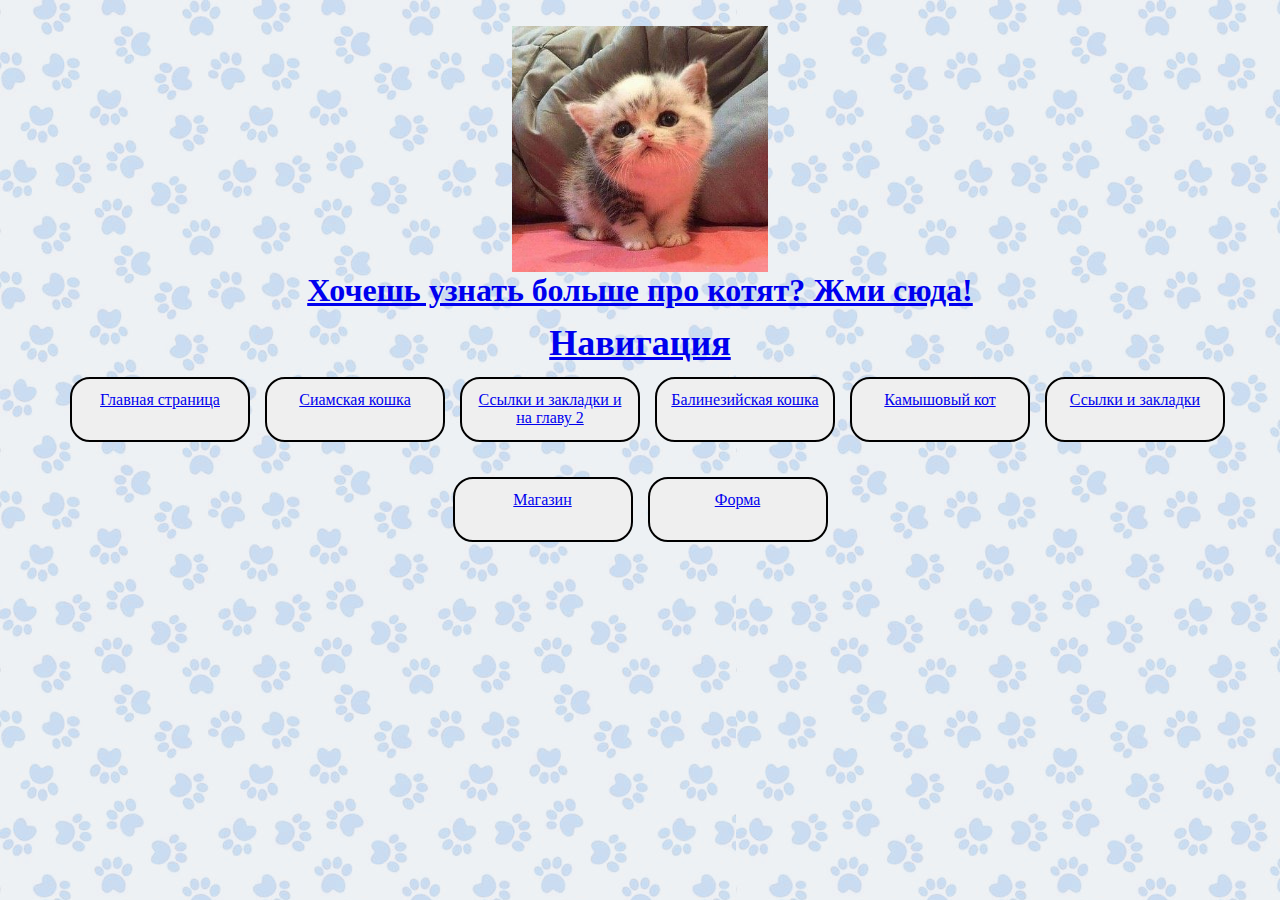
<file: index.html>
<!DOCTYPE html>
<html lang="en">
<head>
    <meta charset="UTF-8">
    <meta name="viewport" content="width=device-width, initial-scale=1.0">
    <link rel="stylesheet" href="./stylesheets/all.css">
    <title>Document</title>
</head>
<body>
    <div id="bigBlockIndex">
    <img id="picIndex" src="img/profile_pic.jpg">
    <h1 align="center"><a href="./tabel.html" target="_self">Хочешь узнать больше про котят? Жми сюда!</h1>
    </div>
        <h1 id="headerName">Навигация</h1>
        <div class="navigator">
            <div class="razdel"><a href="./tabel.html">Главная страница</a></div>
            <div class="razdel"><a href="./siamskaya.html">Сиамская кошка</a></div>
            <div class="razdel"><a href="./links.html#head2" target="_self">Ссылки и закладки и на главу 2</a></div>
            <div class="razdel"><a href="./balinese.html">Балинезийская кошка</a></div>
            <div class="razdel"><a href="./cumish.html">Камышовый кот</a></div>
            <div class="razdel"><a href="./links.html">Ссылки и закладки</a></div>
            <div class="razdel"><a href="./shop.html">Магазин</a></div>
            <div class="razdel"><a href="./form.html">Форма</a></div>
        </div>
</body>
</html>
</file>
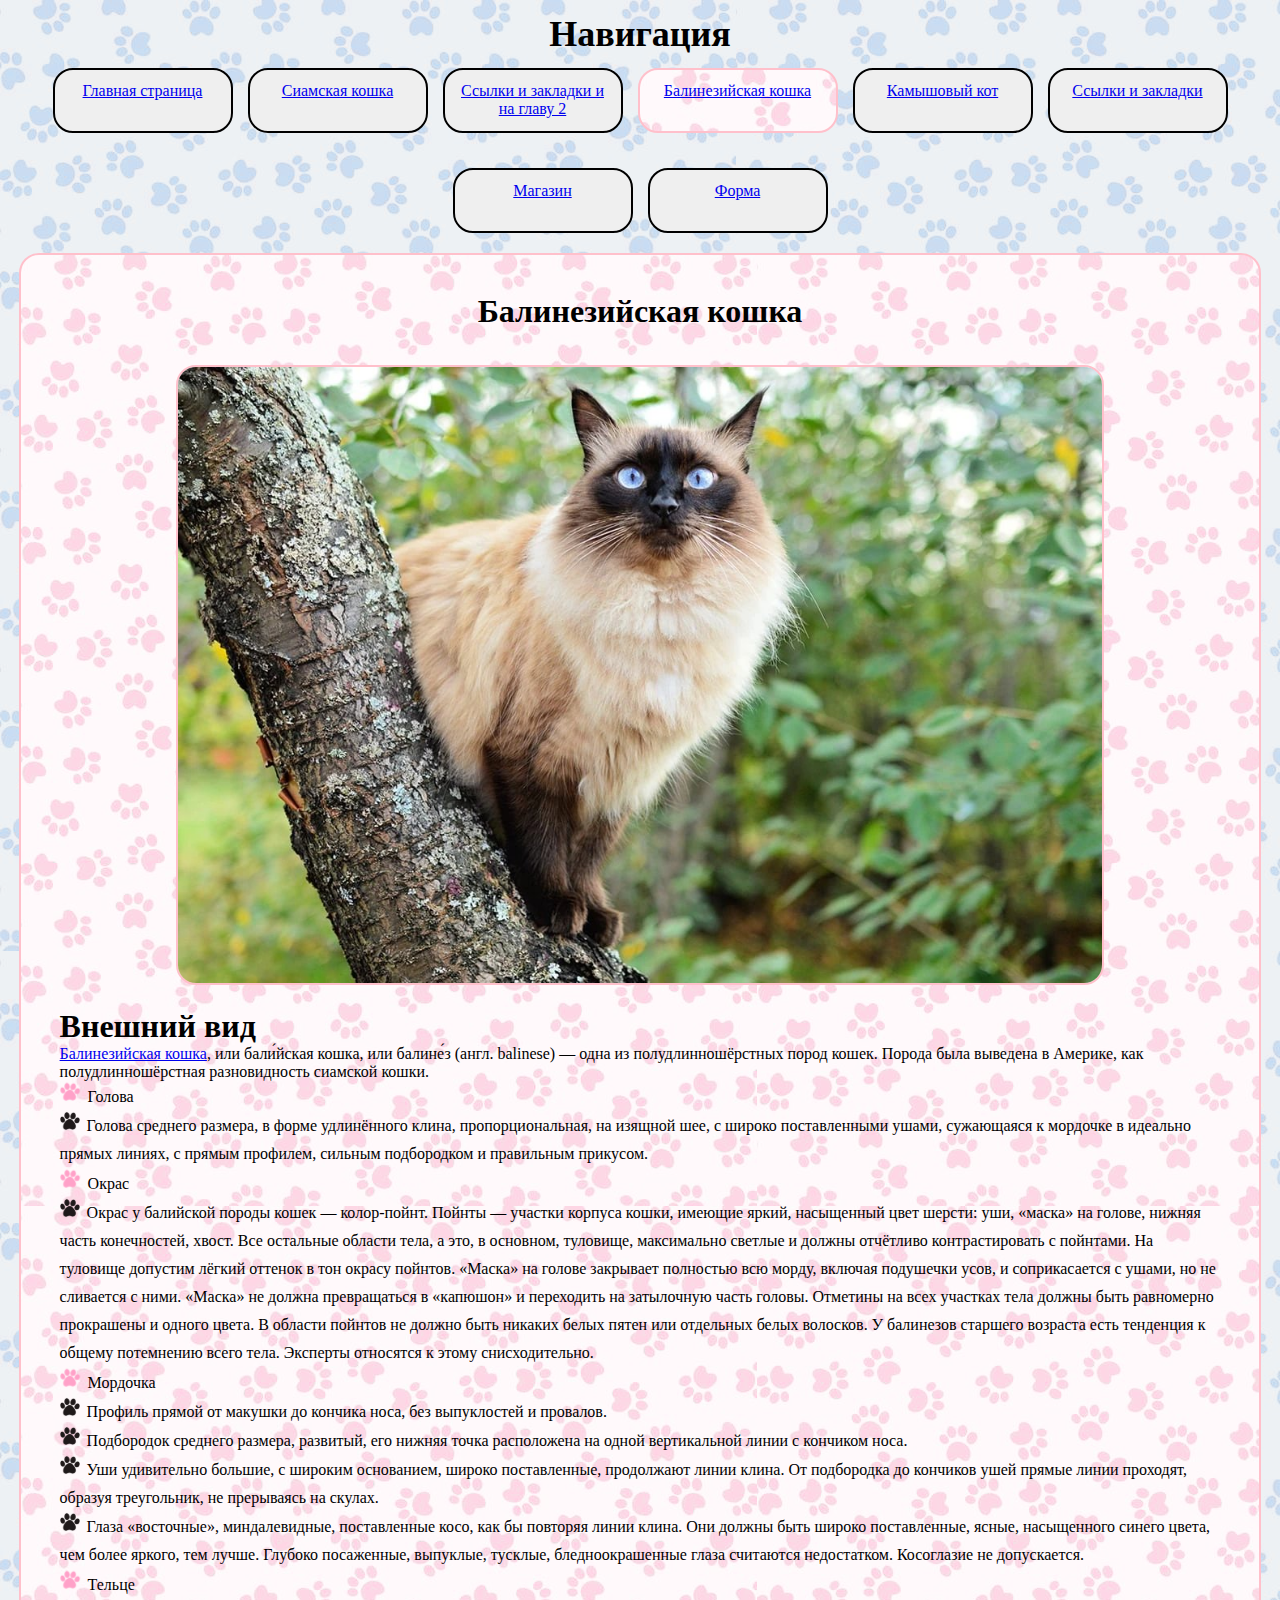
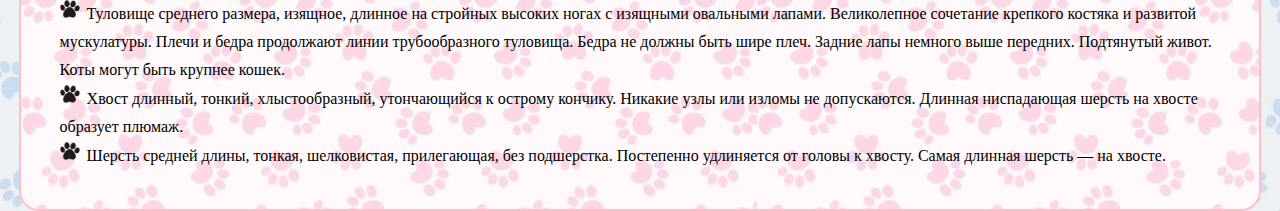
<file: balinese.html>
<!DOCTYPE html>
<html lang="en">
<head>
    <meta charset="UTF-8">
    <meta name="viewport" content="width=device-width, initial-scale=1.0">
    <link rel="stylesheet" href="./stylesheets/all.css">
    <title>Balinese</title>
</head>
<body>
    <h1 id="headerName">Навигация</h1>
    <div class="navigator">
        <div class="razdel"><a href="./tabel.html">Главная страница</a></div>
        <div class="razdel"><a href="./siamskaya.html">Сиамская кошка</a></div>
        <div class="razdel"><a href="./links.html#head2" target="_self">Ссылки и закладки и на главу 2</a></div>
        <div class="spotlightThePage"><a href="./balinese.html">Балинезийская кошка</a></div>
        <div class="razdel"><a href="./cumish.html">Камышовый кот</a></div>
        <div class="razdel"><a href="./links.html">Ссылки и закладки</a></div>
        <div class="razdel"><a href="./shop.html">Магазин</a></div>
        <div class="razdel"><a href="./form.html">Форма</a></div>
    </div>
    
    <div class="catBlock">
    <h1 align="center">Балинезийская кошка</h1>
            <img class="catPic" src="img/balaniese.jpg" width="100%" height="100%">
            <h1>Внешний вид</h1>
            <p><a href="https://ru.wikipedia.org/wiki/Балинезийская_кошка" target="_blank">Балинезийская кошка</a>, или бали́йская кошка, или балине́з (англ. balinese) — 
                одна из полудлинношёрстных пород кошек. 
                Порода была выведена в Америке, как полудлинношёрстная разновидность сиамской кошки.</p>
                <ul style="list-style: square url(img/picForSpisok.svg) inside; line-height: 28px;">
                    <li>Голова</li>
                        <ul style="list-style: square url(img/picForSpisokBlack.svg) inside; line-height: 28px;">
                            <li>Голова среднего размера, в форме удлинённого клина, пропорциональная, на изящной шее, с широко поставленными ушами, сужающаяся к мордочке в идеально прямых линиях, с прямым профилем, сильным подбородком и правильным прикусом.</li>
                        </ul>

                    <li>Окрас</li>
                        <ul style="list-style: square url(img/picForSpisokBlack.svg) inside; line-height: 28px;">
                            <li>Окрас у балийской породы кошек — колор-пойнт. Пойнты — участки корпуса кошки, имеющие яркий, насыщенный цвет шерсти: уши, «маска» на голове, нижняя часть конечностей, хвост. Все остальные области тела, а это, в основном, туловище, максимально светлые и должны отчётливо контрастировать с пойнтами. На туловище допустим лёгкий оттенок в тон окрасу пойнтов. «Маска» на голове закрывает полностью всю морду, включая подушечки усов, и соприкасается с ушами, но не сливается с ними. «Маска» не должна превращаться в «капюшон» и переходить на затылочную часть головы. Отметины на всех участках тела должны быть равномерно прокрашены и одного цвета. В области пойнтов не должно быть никаких белых пятен или отдельных белых волосков. У балинезов старшего возраста есть тенденция к общему потемнению всего тела. Эксперты относятся к этому снисходительно.</li>
                        </ul>

                    <li>Мордочка</li>
                        <ul style="list-style: square url(img/picForSpisokBlack.svg) inside; line-height: 28px;">
                            <li>Профиль прямой от макушки до кончика носа, без выпуклостей и провалов.</li>
                            <li>Подбородок среднего размера, развитый, его нижняя точка расположена на одной вертикальной линии с кончиком носа.</li>
                            <li>Уши удивительно большие, с широким основанием, широко поставленные, продолжают линии клина. От подбородка до кончиков ушей прямые линии проходят, образуя треугольник, не прерываясь на скулах.</li>
                            <li>Глаза «восточные», миндалевидные, поставленные косо, как бы повторяя линии клина. Они должны быть широко поставленные, ясные, насыщенного синего цвета, чем более яркого, тем лучше. Глубоко посаженные, выпуклые, тусклые, бледноокрашенные глаза считаются недостатком. Косоглазие не допускается.</li>
                        </ul>

                    <li>Тельце</li>
                        <ul style="list-style: square url(img/picForSpisokBlack.svg) inside; line-height: 28px;">
                            <li>Туловище среднего размера, изящное, длинное на стройных высоких ногах с изящными овальными лапами. Великолепное сочетание крепкого костяка и развитой мускулатуры. Плечи и бедра продолжают линии трубообразного туловища. Бедра не должны быть шире плеч. Задние лапы немного выше передних. Подтянутый живот. Коты могут быть крупнее кошек.</li>
                            <li>Хвост длинный, тонкий, хлыстообразный, утончающийся к острому кончику. Никакие узлы или изломы не допускаются. Длинная ниспадающая шерсть на хвосте образует плюмаж.</li>
                            <li>Шерсть средней длины, тонкая, шелковистая, прилегающая, без подшерстка. Постепенно удлиняется от головы к хвосту. Самая длинная шерсть — на хвосте.</li>
                        </ul>
                </ul>
    </div>
</body>
</html>
</file>
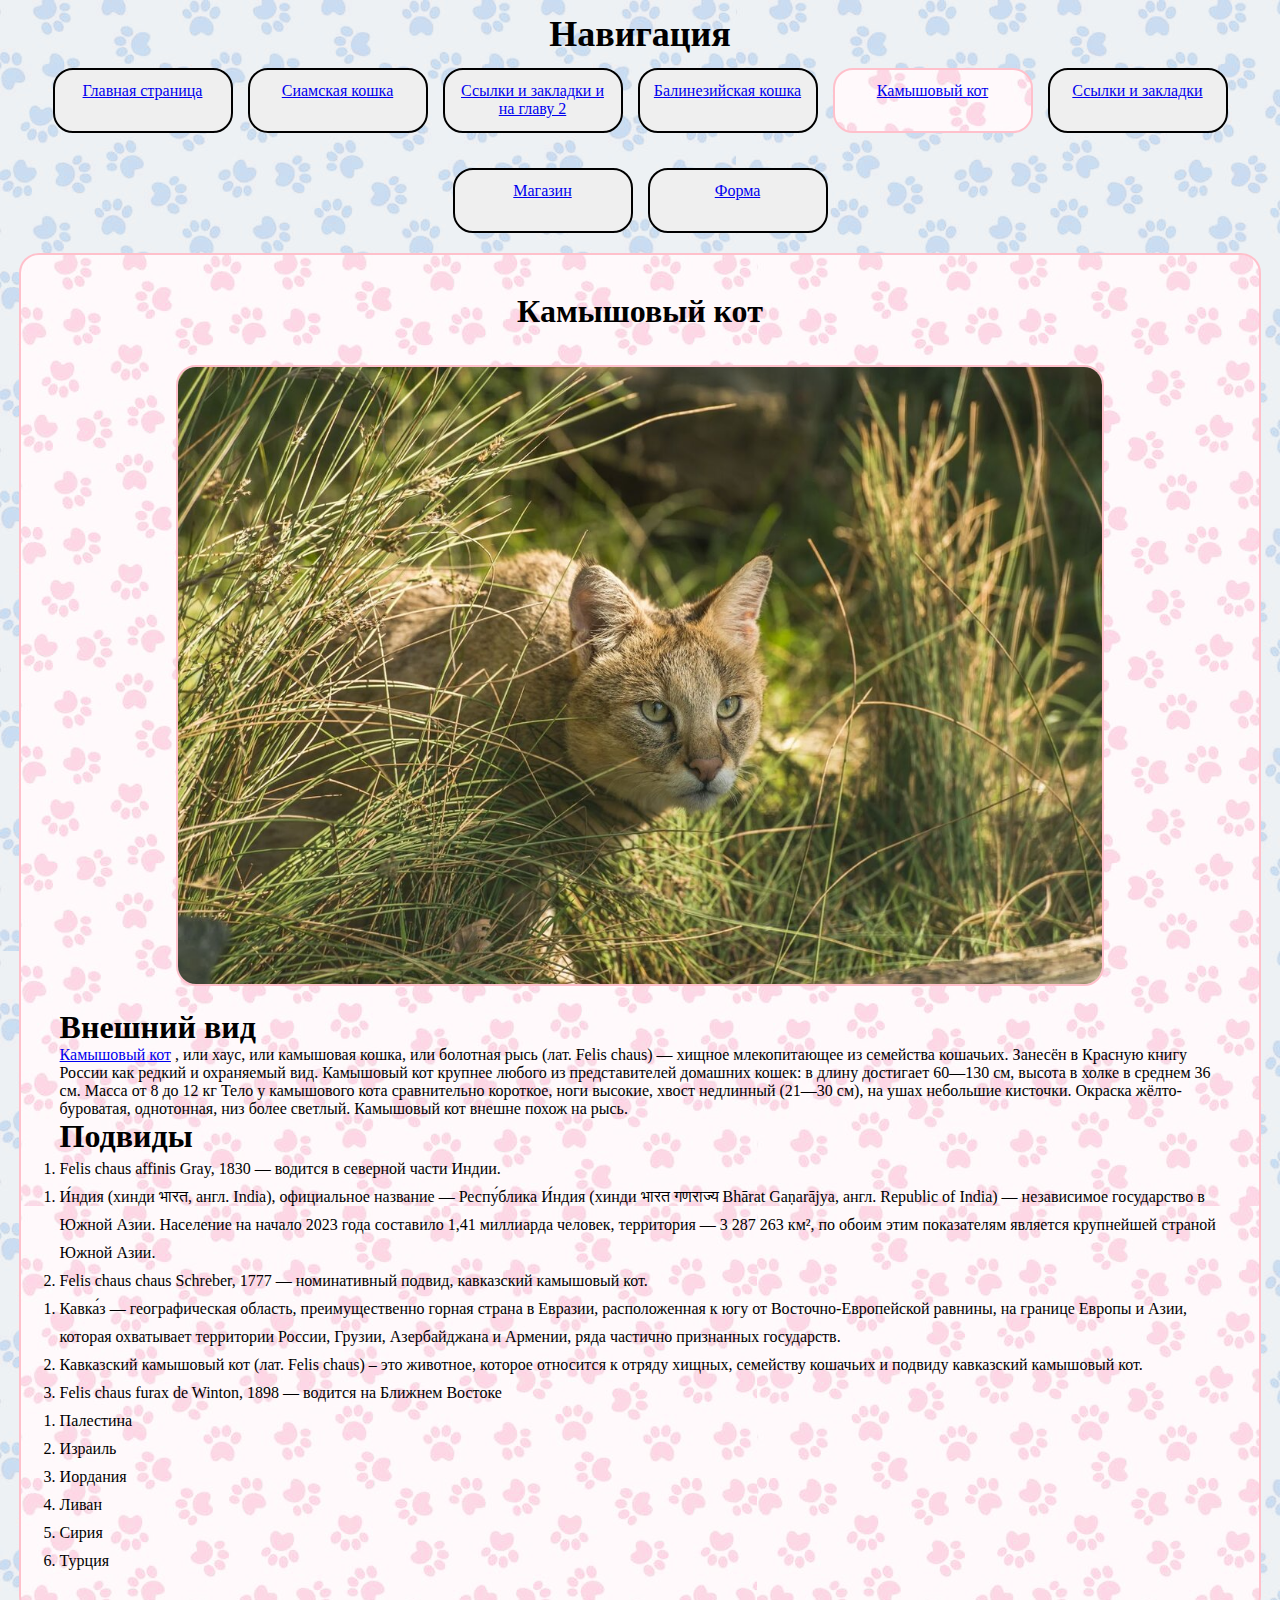
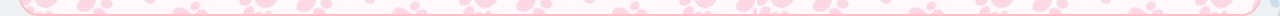
<file: cumish.html>
<!DOCTYPE html>
<html lang="en">
<head>
    <meta charset="UTF-8">
    <meta name="viewport" content="width=device-width, initial-scale=1.0">
    <link rel="stylesheet" href="./stylesheets/all.css">
    <title>Cumish</title>
</head>
<body>
    <h1 id="headerName">Навигация</h1>
    <div class="navigator">
        <div class="razdel"><a href="./tabel.html">Главная страница</a></div>
        <div class="razdel"><a href="./siamskaya.html">Сиамская кошка</a></div>
        <div class="razdel"><a href="./links.html#head2" target="_self">Ссылки и закладки и на главу 2</a></div>
        <div class="razdel"><a href="./balinese.html">Балинезийская кошка</a></div>
        <div class="spotlightThePage"><a href="./cumish.html">Камышовый кот</a></div>
        <div class="razdel"><a href="./links.html">Ссылки и закладки</a></div>
        <div class="razdel"><a href="./shop.html">Магазин</a></div>
        <div class="razdel"><a href="./form.html">Форма</a></div>
    </div>
    <div class="catBlock">
            <h1 align="center">Камышовый кот</h1>
            <img class="catPic" src="img/cumish.jpg" width="100%" height="100%">
            <h1>Внешний вид</h1>
            <p><a href="https://ru.wikipedia.org/wiki/Камышовый_кот" target="_blank">Камышовый кот</a> 
                , или хаус, или камышовая кошка, или болотная рысь (лат. Felis chaus) — 
                хищное млекопитающее из семейства кошачьих. Занесён в Красную книгу России как редкий и
                охраняемый вид.

                Камышовый кот крупнее любого из представителей домашних кошек: 
                в длину достигает 60—130 см, высота в холке в среднем 36 см. 
                Масса от 8 до 12 кг Тело у камышового кота сравнительно короткое, 
                ноги высокие, хвост недлинный (21—30 см), на ушах небольшие кисточки. 
                Окраска жёлто-буроватая, однотонная, 
                низ более светлый. Камышовый кот внешне похож на рысь.</p>

            <h1>Подвиды</h1>
                <ol style="line-height: 28px;">
                    <ol>
                        <li>Felis chaus affinis Gray, 1830 — водится в северной части Индии.
                          <ol>
                            <li>И́ндия (хинди भारत, англ. India), официальное название — Респу́блика И́ндия (хинди भारत गणराज्य Bhārat Gaṇarājya, англ. Republic of India) — независимое государство в Южной Азии. Население на начало 2023 года составило 1,41 миллиарда человек, территория — 3 287 263 км², по обоим этим показателям является крупнейшей страной Южной Азии.</li>
                          </ol>
                        </li>

                        <li>Felis chaus chaus Schreber, 1777 — номинативный подвид, кавказский камышовый кот.
                          <ol>
                            <li>Кавка́з — географическая область, преимущественно горная страна в Евразии, расположенная к югу от Восточно-Европейской равнины, на границе Европы и Азии, которая охватывает территории России, Грузии, Азербайджана и Армении, ряда частично признанных государств.</li>
                            <li>Кавказский камышовый кот (лат. Felis chaus) – это животное, которое относится к отряду хищных, семейству кошачьих и подвиду кавказский камышовый кот.</li>
                          </ol>
                        </li>

                        <li>Felis chaus furax de Winton, 1898 — водится на Ближнем Востоке
                            <ol>
                              <li>Палестина</li>
                              <li>Израиль</li>
                              <li>Иордания</li>
                              <li>Ливан</li>
                              <li>Сирия</li>
                              <li>Турция</li>
                            </ol>
                        </li>

                    </ol>
                </ol>
    </div>
</body>
</html>
</file>
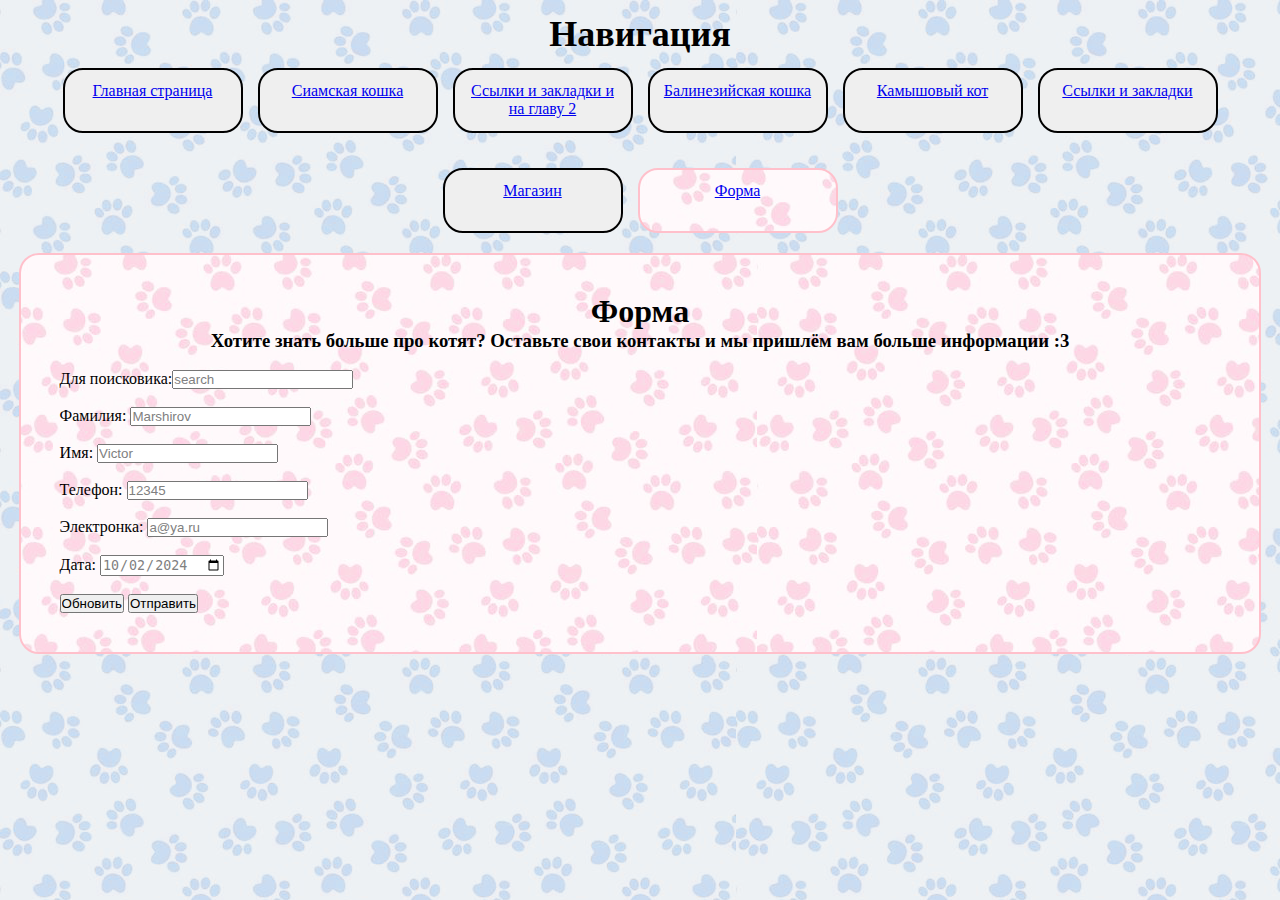
<file: form.html>
<!DOCTYPE html>
<html lang="en">
<head>
    <meta charset="UTF-8">
    <meta name="viewport" content="width=device-width, initial-scale=1.0">
    <link rel="stylesheet" href="./stylesheets/all.css">
    <title>Forma</title>
</head>
<body>
    <h1 id="headerName">Навигация</h1>
    <div class="navigator">
        <div class="razdel"><a href="./tabel.html">Главная страница</a></div>
        <div class="razdel"><a href="./siamskaya.html">Сиамская кошка</a></div>
        <div class="razdel"><a href="./links.html#head2" target="_self">Ссылки и закладки и на главу 2</a></div>
        <div class="razdel"><a href="./balinese.html">Балинезийская кошка</a></div>
        <div class="razdel"><a href="./cumish.html">Камышовый кот</a></div>
        <div class="razdel"><a href="./links.html">Ссылки и закладки</a></div>
        <div class="razdel"><a href="./shop.html">Магазин</a></div>
        <div class="spotlightThePage"><a href="./form.html">Форма</a></div>
    </div>
    <div class="catBlock">
        <h1 align="center">Форма</h1>
        <tr><!-- Ряд таблицы для уникального содержания -->
            <td>
                <h3 align="center">Хотите знать больше про котят? Оставьте свои контакты и мы пришлём вам больше информации :3</h3>

                <form id="formaBlock" action="https://www.bing.com/search?" id="UserEnter" name="UserEnter" target="_blank"><br>
                    <p>Для поисковика:<input style="color: gray;" type="Text" name="q" value="search"></p><br>
                    <p>Фамилия: <input style="color: gray;" type="Text" name="last_name" size=20 value="Marshirov"></p><br>
                    <p>Имя: <input style="color: gray;" type="Text" name="first_name" size=20 value="Victor"></p><br>
                    <p>Телефон: <input style="color: gray;" type="Text" name="phone" size=20 value="12345"></p><br>
                    <p>Электронка: <input style="color: gray;" type="Text" name="e-mail" size=20 value="a@ya.ru"></p><br>
                    <p>Дата: <input style="color: gray;" type="date" name="data" value='2024-10-02'></p><br>


                    <p>
                        <input type="Reset" name="Reset" value="Обновить">
                        <input type="Submit" name="submit" value="Отправить">
                    </p>

                </form>
            </td>
        </tr>
    </div>
</body>
</html>
</file>
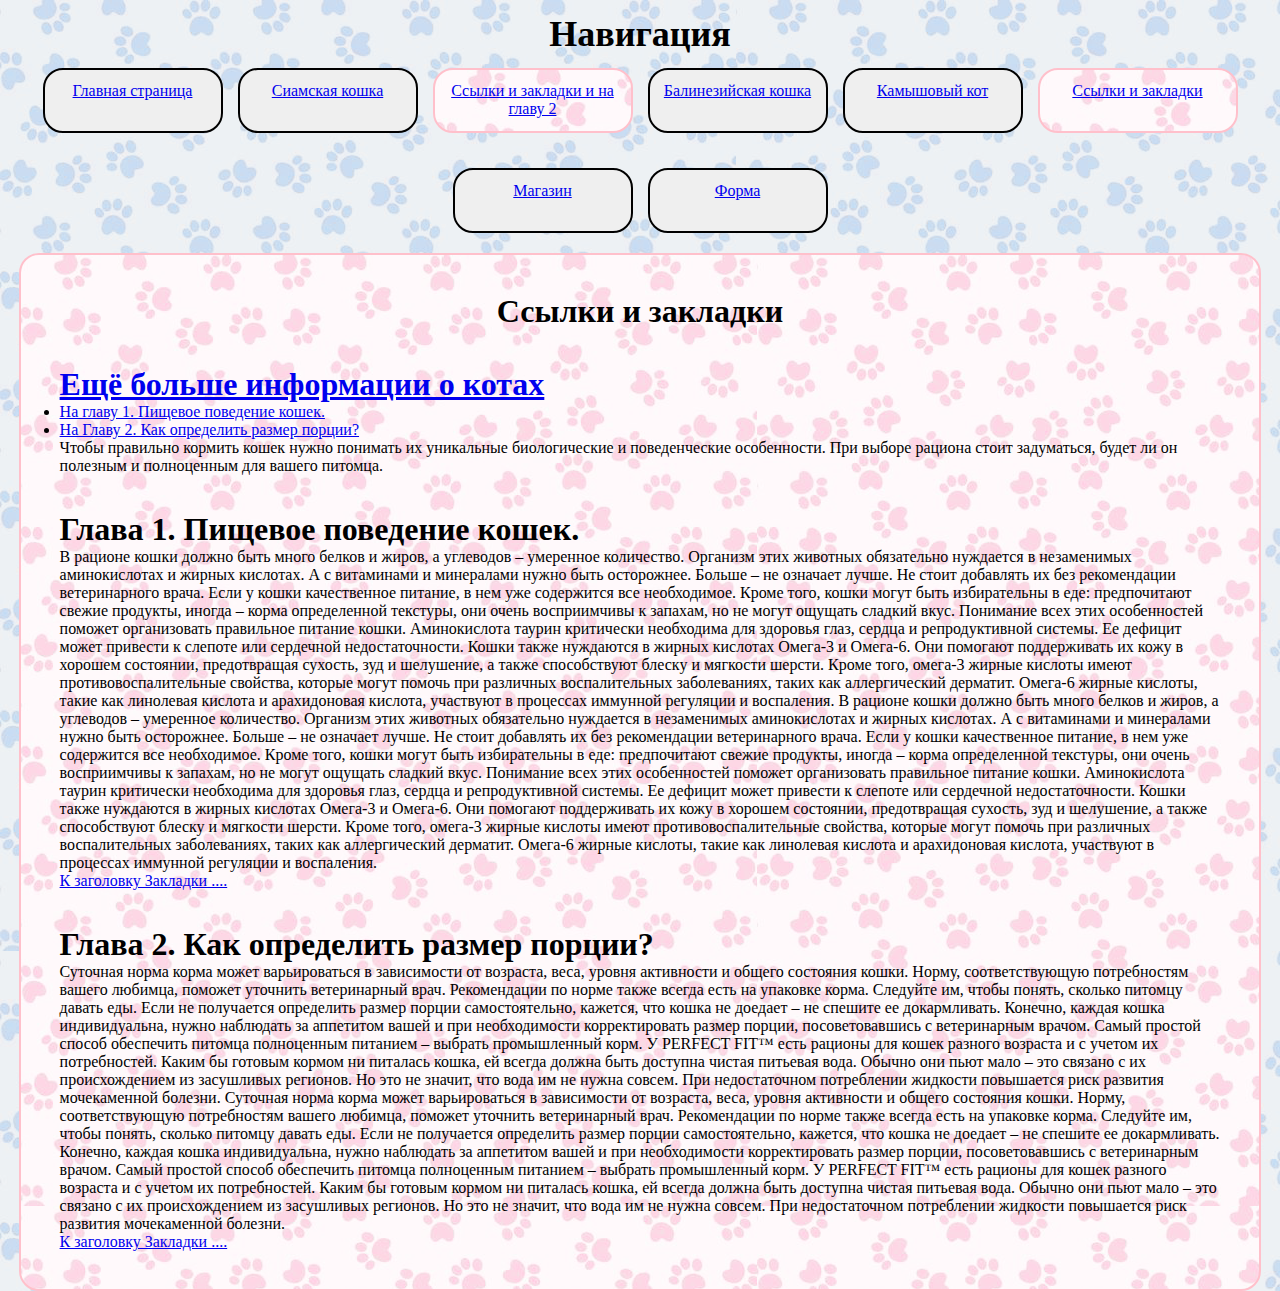
<file: links.html>
<!DOCTYPE html>
<html lang="en">
<head>
    <meta charset="UTF-8">
    <meta name="viewport" content="width=device-width, initial-scale=1.0">
    <link rel="stylesheet" href="./stylesheets/links.css">
    <link rel="stylesheet" href="./stylesheets/all.css">
    <title>links</title>
</head>
<body>

    <h1 id="headerName">Навигация</h1>
    <div class="navigator">
        <div class="razdel"><a href="./tabel.html">Главная страница</a></div>
        <div class="razdel"><a href="./siamskaya.html">Сиамская кошка</a></div>
        <div class="spotlightThePage"><a href="./links.html#head2" target="_self">Ссылки и закладки и на главу 2</a></div>
        <div class="razdel"><a href="./balinese.html">Балинезийская кошка</a></div>
        <div class="razdel"><a href="./cumish.html">Камышовый кот</a></div>
        <div class="spotlightThePage"><a href="./links.html">Ссылки и закладки</a></div>
        <div class="razdel"><a href="./shop.html">Магазин</a></div>
        <div class="razdel"><a href="./form.html">Форма</a></div>
    </div>

    <div class="catBlock">
        <h1 align="center">Ссылки и закладки</h1><br><br>
            <a id="top">
                <h1><a href="./links.html" target="_blank">Ещё  больше информации о котах</a></h1>
            </a>
            <ul>
                <li><a href="#head1" target="_self">На главу 1. Пищевое поведение кошек.</a></li>
                <li><a href="#head2" target="_self">На Главу 2. Как определить размер порции?</a></li>
            </ul>
            <p>Чтобы правильно кормить кошек нужно понимать их уникальные биологические и поведенческие особенности. При выборе рациона стоит задуматься, будет ли он полезным и полноценным для вашего питомца.</p><br><br>

            <h1><a id="head1"> Глава 1. Пищевое поведение кошек.</a></h1>
            <p>В рационе кошки должно быть много белков и жиров, а углеводов – умеренное количество. Организм этих животных обязательно нуждается в незаменимых аминокислотах и жирных кислотах. А с витаминами и минералами нужно быть осторожнее. Больше – не означает лучше. Не стоит добавлять их без рекомендации ветеринарного врача. Если у кошки качественное питание, в нем уже содержится все необходимое.

                Кроме того, кошки могут быть избирательны в еде: предпочитают свежие продукты, иногда – корма определенной текстуры, они очень восприимчивы к запахам, но не могут ощущать сладкий вкус.
                
                Понимание всех этих особенностей поможет организовать правильное питание кошки.
                Аминокислота таурин критически необходима для здоровья глаз, сердца и репродуктивной системы. Ее дефицит может привести к слепоте или сердечной недостаточности.

                Кошки также нуждаются в жирных кислотах Омега-3 и Омега-6. Они помогают поддерживать их кожу в хорошем состоянии, предотвращая сухость, зуд и шелушение, а также способствуют блеску и мягкости шерсти. Кроме того, омега-3 жирные кислоты имеют противовоспалительные свойства, которые могут помочь при различных воспалительных заболеваниях, таких как аллергический дерматит. Омега-6 жирные кислоты, такие как линолевая кислота и арахидоновая кислота, участвуют в процессах иммунной регуляции и воспаления.
                В рационе кошки должно быть много белков и жиров, а углеводов – умеренное количество. Организм этих животных обязательно нуждается в незаменимых аминокислотах и жирных кислотах. А с витаминами и минералами нужно быть осторожнее. Больше – не означает лучше. Не стоит добавлять их без рекомендации ветеринарного врача. Если у кошки качественное питание, в нем уже содержится все необходимое.

                Кроме того, кошки могут быть избирательны в еде: предпочитают свежие продукты, иногда – корма определенной текстуры, они очень восприимчивы к запахам, но не могут ощущать сладкий вкус.
                
                Понимание всех этих особенностей поможет организовать правильное питание кошки.
                Аминокислота таурин критически необходима для здоровья глаз, сердца и репродуктивной системы. Ее дефицит может привести к слепоте или сердечной недостаточности.

                Кошки также нуждаются в жирных кислотах Омега-3 и Омега-6. Они помогают поддерживать их кожу в хорошем состоянии, предотвращая сухость, зуд и шелушение, а также способствуют блеску и мягкости шерсти. Кроме того, омега-3 жирные кислоты имеют противовоспалительные свойства, которые могут помочь при различных воспалительных заболеваниях, таких как аллергический дерматит. Омега-6 жирные кислоты, такие как линолевая кислота и арахидоновая кислота, участвуют в процессах иммунной регуляции и воспаления.</p>
            <a href="#top" target="_self">К заголовку Закладки ....</a><br><br>

            <h1><a id="head2"> Глава 2. Как определить размер порции?</a></h1>
            <p>Суточная норма корма может варьироваться в зависимости от возраста, веса, уровня активности и общего состояния кошки. Норму, соответствующую потребностям вашего любимца, поможет уточнить ветеринарный врач.

                Рекомендации по норме также всегда есть на упаковке корма. Следуйте им, чтобы понять, сколько питомцу давать еды.
                
                Если не получается определить размер порции самостоятельно, кажется, что кошка не доедает – не спешите ее докармливать. Конечно, каждая кошка индивидуальна, нужно наблюдать за аппетитом вашей и при необходимости корректировать размер порции, посоветовавшись с ветеринарным врачом.
                Самый простой способ обеспечить питомца полноценным питанием – выбрать промышленный корм. У PERFECT FIT™ есть рационы для кошек разного возраста и с учетом их потребностей.

                Каким бы готовым кормом ни питалась кошка, ей всегда должна быть доступна чистая питьевая вода. Обычно они пьют мало – это связано с их происхождением из засушливых регионов. Но это не значит, что вода им не нужна совсем. При недостаточном потреблении жидкости повышается риск развития мочекаменной болезни.
            
                Суточная норма корма может варьироваться в зависимости от возраста, веса, уровня активности и общего состояния кошки. Норму, соответствующую потребностям вашего любимца, поможет уточнить ветеринарный врач.

                Рекомендации по норме также всегда есть на упаковке корма. Следуйте им, чтобы понять, сколько питомцу давать еды.
                
                Если не получается определить размер порции самостоятельно, кажется, что кошка не доедает – не спешите ее докармливать. Конечно, каждая кошка индивидуальна, нужно наблюдать за аппетитом вашей и при необходимости корректировать размер порции, посоветовавшись с ветеринарным врачом.
                Самый простой способ обеспечить питомца полноценным питанием – выбрать промышленный корм. У PERFECT FIT™ есть рационы для кошек разного возраста и с учетом их потребностей.

                Каким бы готовым кормом ни питалась кошка, ей всегда должна быть доступна чистая питьевая вода. Обычно они пьют мало – это связано с их происхождением из засушливых регионов. Но это не значит, что вода им не нужна совсем. При недостаточном потреблении жидкости повышается риск развития мочекаменной болезни.
            </p>
            <a href="#top" target="_self">К заголовку Закладки ....</a>
    </div>
</body>
</html>
</file>
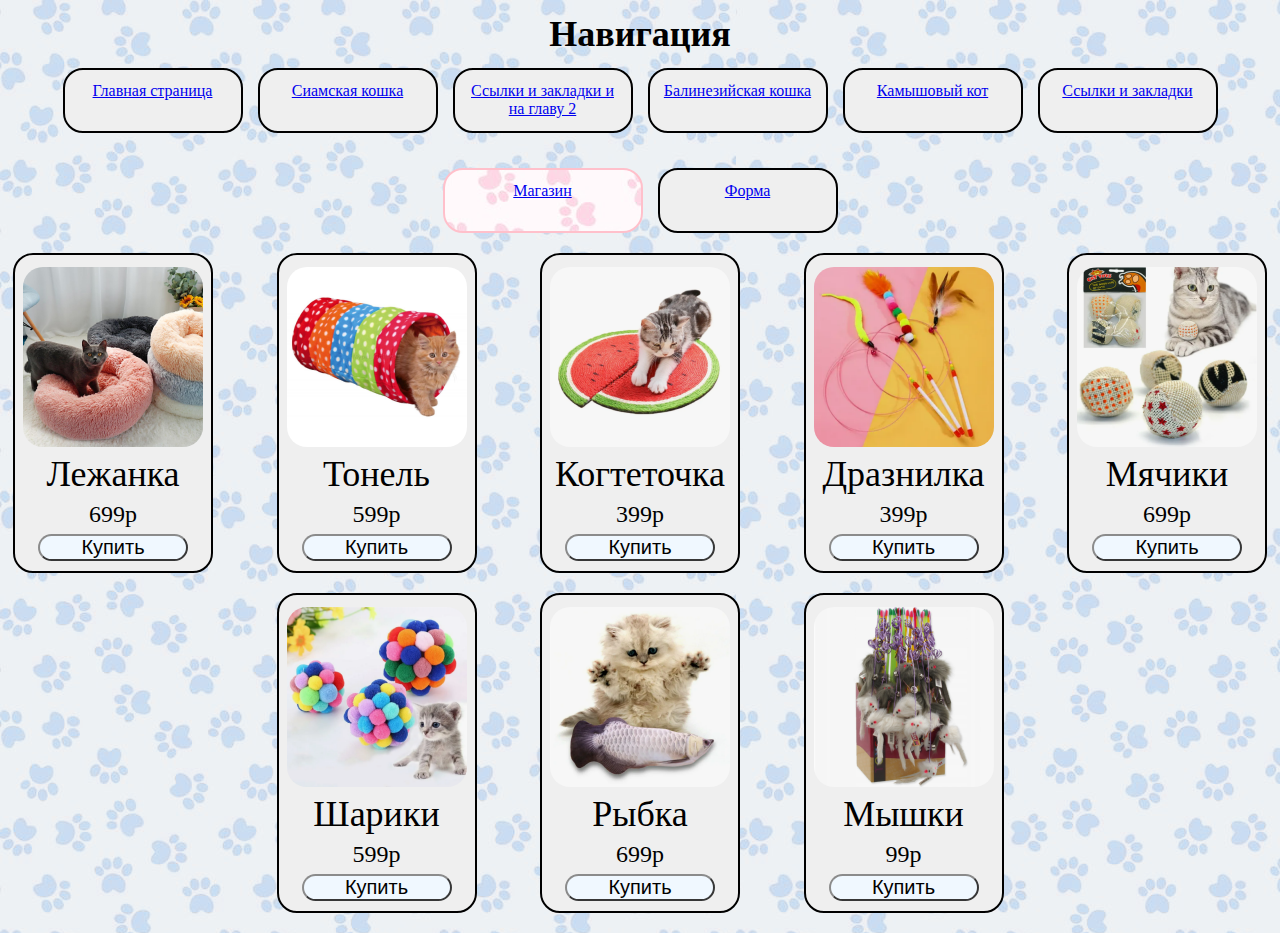
<file: shop.html>
<!DOCTYPE html>
<html lang="en">
<head>
    <meta charset="UTF-8">
    <meta name="viewport" content="width=device-width, initial-scale=1.0">
    <link rel="stylesheet" href="./stylesheets/shop.css">    
    <link rel="stylesheet" href="./stylesheets/all.css">
    <title>Document</title>
</head>
<body>
    <h1 id="headerName">Навигация</h1>
    <div class="navigator">
        <div class="razdel"><a href="./tabel.html">Главная страница</a></div>
        <div class="razdel"><a href="./siamskaya.html">Сиамская кошка</a></div>
        <div class="razdel"><a href="./links.html#head2" target="_self">Ссылки и закладки и на главу 2</a></div>
        <div class="razdel"><a href="./balinese.html">Балинезийская кошка</a></div>
        <div class="razdel"><a href="./cumish.html">Камышовый кот</a></div>
        <div class="razdel"><a href="./links.html">Ссылки и закладки</a></div>
        <div class="spotlightThePage"><a href="./shop.html">Магазин</a></div>
        <div class="razdel"><a href="./form.html">Форма</a></div>
    </div>

    <div class="container">
        <!-- .item*3 -->
        <div class="item">
            <img class="picItem" src="img/leganka.png"> 
            <p class="name">Лежанка</p>
            <p class="price">699р</p>
            <button class="buy">Купить</button>
        </div>

        <div class="item">
            <img class="picItem" src="img/tonnel.png"> 
            <p class="name">Тонель</p>
            <p class="price">599р</p>
            <button class="buy">Купить</button>
        </div>

        <div class="item">
            <img class="picItem" src="img/arbuzik.png"> 
            <p class="name">Когтеточка</p>
            <p class="price">399р</p>
            <button class="buy">Купить</button>
        </div>

        <div class="item">
            <img class="picItem" src="img/draznilki.png"> 
            <p class="name">Дразнилка</p>
            <p class="price">399р</p>
            <button class="buy">Купить</button>
        </div>

        <div class="item">
            <img class="picItem" src="img/machiki.png"> 
            <p class="name">Мячики</p>
            <p class="price">699р</p>
            <button class="buy">Купить</button>
        </div>

        <div class="item">
            <img class="picItem" src="img/shariki.png"> 
            <p class="name">Шарики</p>
            <p class="price">599р</p>
            <button class="buy">Купить</button>
        </div>

        <div class="item">
            <img class="picItem" src="img/ribka.png"> 
            <p class="name">Рыбка</p>
            <p class="price">699р</p>
            <button class="buy">Купить</button>
        </div>

        <div class="item">
            <img class="picItem" src="img/mishki.png"> 
            <p class="name">Мышки</p>
            <p class="price">99р</p>
            <button class="buy">Купить</button>
        </div>

    </div>
</body>
</html>
</file>
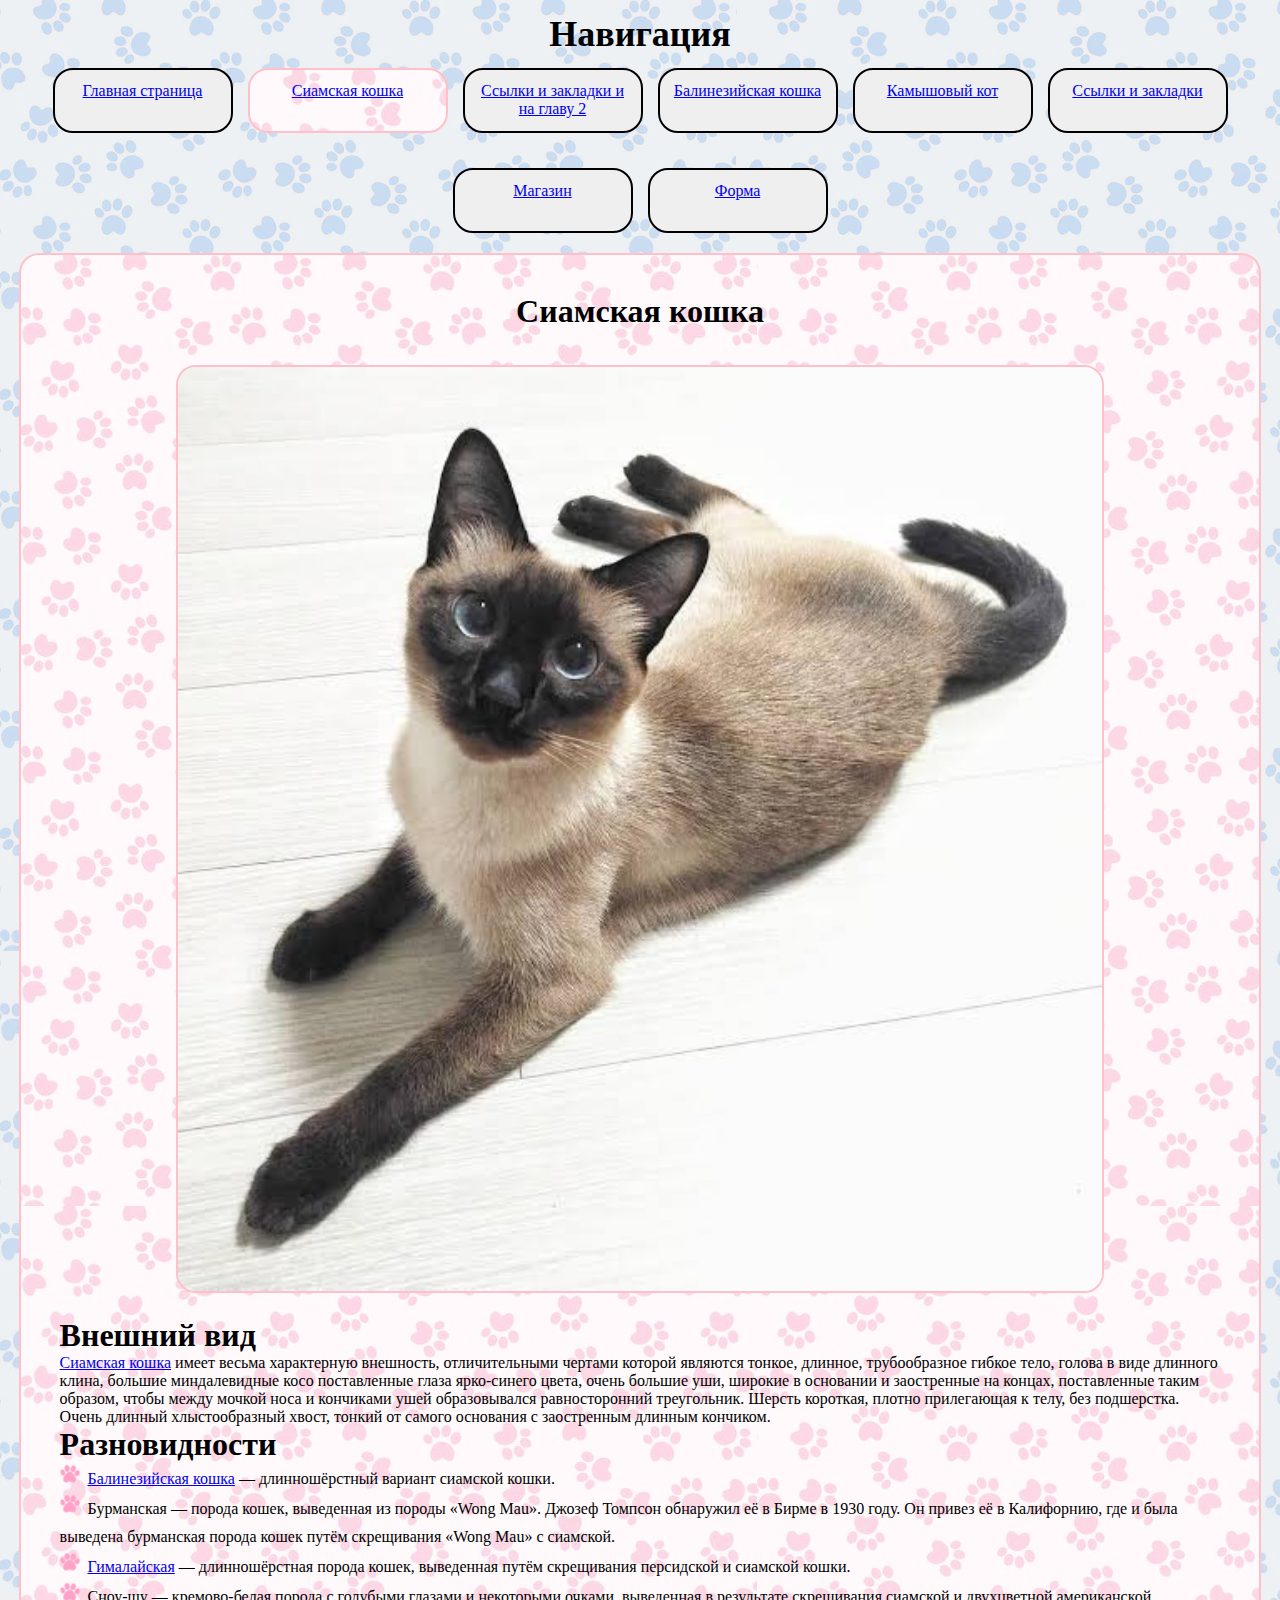
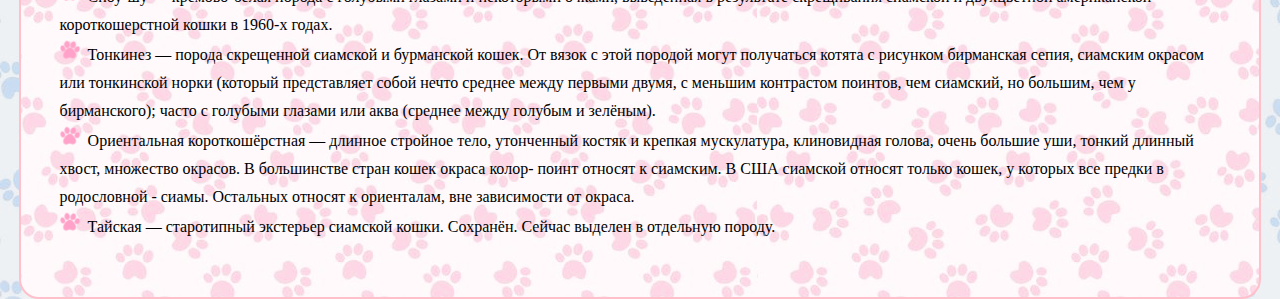
<file: siamskaya.html>
<!DOCTYPE html>
<html lang="en">
<head>
    <meta charset="UTF-8">
    <meta name="viewport" content="width=device-width, initial-scale=1.0">
    <link rel="stylesheet" href="./stylesheets/all.css">
    <title>Siamskaya</title>
</head>
<body>

    <h1 id="headerName">Навигация</h1>
    <div class="navigator">
        <div class="razdel"><a href="./tabel.html">Главная страница</a></div>
        <div class="spotlightThePage"><a href="./siamskaya.html">Сиамская кошка</a></div>
        <div class="razdel"><a href="./links.html#head2" target="_self">Ссылки и закладки и на главу 2</a></div>
        <div class="razdel"><a href="./balinese.html">Балинезийская кошка</a></div>
        <div class="razdel"><a href="./cumish.html">Камышовый кот</a></div>
        <div class="razdel"><a href="./links.html">Ссылки и закладки</a></div>
        <div class="razdel"><a href="./shop.html">Магазин</a></div>
        <div class="razdel"><a href="./form.html">Форма</a></div>
    </div>
    
    <div class="catBlock">
        <h1 align="center">Сиамская кошка</h1>
        <img class="catPic" src="img/siamskaya.jpg">
            <div class="txtForSiam">
                <h1>Внешний вид</h1>
                <p><a href="https://ru.wikipedia.org/wiki/Сиамская_кошка" target="_blank">Сиамская кошка</a> имеет весьма характерную внешность, 
                отличительными чертами которой являются тонкое, длинное, 
                трубообразное гибкое тело, голова в виде длинного клина, 
                большие миндалевидные косо поставленные глаза ярко-синего цвета, 
                очень большие уши, широкие в основании и заостренные на концах, 
                поставленные таким образом, чтобы между мочкой носа и кончиками 
                ушей образовывался равносторонний треугольник. Шерсть короткая, 
                плотно прилегающая к телу, без подшерстка. 
                Очень длинный хлыстообразный хвост, тонкий от самого основания 
                с заостренным длинным кончиком.</p>

                <h1>Разновидности</h1>
                <ul style="list-style: square url(img/picForSpisok.svg) inside; line-height: 28px;">
                    <li><a href="./balinese.html">Балинезийская кошка</a> — длинношёрстный вариант сиамской кошки.</li>
                    <li>Бурманская — порода кошек, выведенная из породы «Wong Mau». Джозеф Томпсон обнаружил её в Бирме в 1930 году. Он привез её в Калифорнию, где и была выведена бурманская порода кошек путём скрещивания «Wong Mau» с сиамской.</li>
                    <li><a href="https://ru.wikipedia.org/wiki/Гималайская_кошка" target="_blank">Гималайская</a> — длинношёрстная порода кошек, выведенная путём скрещивания персидской и сиамской кошки.</li>
                    <li>Сноу-шу — кремово-белая порода с голубыми глазами и некоторыми очками, выведенная в результате скрещивания сиамской и двухцветной американской короткошерстной кошки в 1960-х годах.</li>
                    <li>Тонкинез — порода скрещенной сиамской и бурманской кошек. От вязок с этой породой могут получаться котята с рисунком бирманская сепия, сиамским окрасом или тонкинской норки (который представляет собой нечто среднее между первыми двумя, с меньшим контрастом поинтов, чем сиамский, но большим, чем у бирманского); часто с голубыми глазами или аква (среднее между голубым и зелёным).</li>
                    <li>Ориентальная короткошёрстная — длинное стройное тело, утонченный костяк и крепкая мускулатура, клиновидная голова, очень большие уши, тонкий длинный хвост, множество окрасов. В большинстве стран кошек окраса колор- поинт относят к сиамским. В США сиамской относят только кошек, у которых все предки в родословной - сиамы. Остальных относят к ориенталам, вне зависимости от окраса.</li>
                    <li>Тайская — старотипный экстерьер сиамской кошки. Сохранён. Сейчас выделен в отдельную породу.</li>
                </ul><br>
            </div>
    </div>

</body>
</html>
</file>
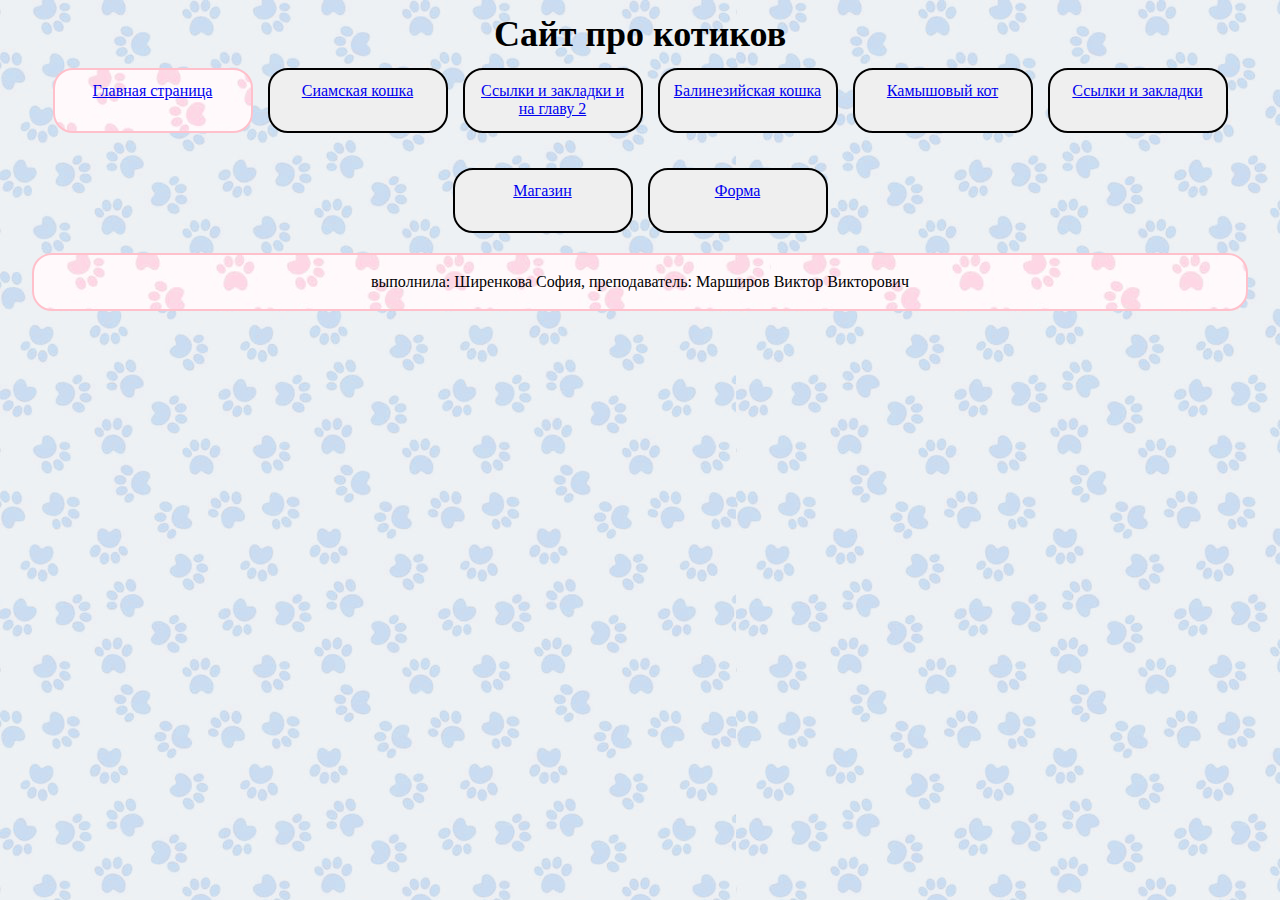
<file: tabel.html>
<!DOCTYPE html>
<html lang="en">
<head>
    <meta charset="UTF-8">
    <meta name="viewport" content="width=device-width, initial-scale=1.0">
    <link rel="stylesheet" href="./stylesheets/all.css">
    <link rel="stylesheet" href="./stylesheets/tabel.css">
    <title>Главная страница сайта</title>
</head>
<body>

    <h1 id="headerName">Сайт про котиков</h1>
    <div class="navigator">
        <div class="spotlightThePage"><a href="./tabel.html">Главная страница</a></div>
        <div class="razdel"><a href="./siamskaya.html">Сиамская кошка</a></div>
        <div class="razdel"><a href="./links.html#head2" target="_self">Ссылки и закладки и на главу 2</a></div>
        <div class="razdel"><a href="./balinese.html">Балинезийская кошка</a></div>
        <div class="razdel"><a href="./cumish.html">Камышовый кот</a></div>
        <div class="razdel"><a href="./links.html">Ссылки и закладки</a></div>
        <div class="razdel"><a href="./shop.html">Магазин</a></div>
        <div class="razdel"><a href="./form.html">Форма</a></div>
    </div>

    <section id="infoBlock">
        <p>выполнила: Ширенкова София, преподаватель: Марширов Виктор Викторович</p>
    </section>

<!--     

    <h3 align="center">Таблица</h3>

    <table align="center" cellspacing="0" cellpadding="10" border="1" width="700px"
    background="./img/backPic.png">

    <tr>
        <td height="50px">
            <div style="display:flex; flex-direction:row; justify-content:left;">
                <a href="tabel.html">
                    <img src="./img/logo2.png" width="100px" height="60px" style="margin-right: 10px;">
                </a>                
                <p style="font-size: 20px;">Сайт про котиков</p>
            </div>
        </td>
    </tr>

    <header class="navigation">
        <td>
            Навигация
            <ul>
                <li>
                    <a href="./tabel.html" style="color: crimson;">Главная страница</a>
                </li>
                <li>
                    <a href="./siamskaya.html">Сиамская кошка</a><br>
                    <a href="./links.html#head2" target="_self">Ссылки и закладки и на главу 2</a>
                </li>
                <li>
                    <a href="./balinese.html">Балинезийская кошка</a>
                </li>
                <li>
                    <a href="./cumish.html">Камышовый кот</a>
                </li>
                <li>
                    <a href="./links.html">Ссылки и закладки</a>
                </li>
            </ul>
        </td>
    </header>

    <tr>
        <td>
            <p><a href="./form.html" target="_self">Форма</p>        
        </td>
    </tr>

    <tr>
        <td>
            <p>выполнила: Ширенкова София, преподаватель: Марширов Виктор Викторович</p>
        </td>
    </tr>


    </table>


 -->

</body>
</html>
</file>
<file: stylesheets/all.css>
* {
    margin: 0;
    padding: 0;
    box-sizing: border-box;
}

body{
    background-image: url(/img/backPicBlue.png);
}

#headerName{
    font-size: 36px;
    display: flex;
    justify-content: space-around;
    margin-bottom: 1%;
    margin-top: 1%;
}

.navigator {
    width: 97%;
    height: 50%;
    /* border: 2px black; */
    display: flex;
    justify-content: center;
    gap: 15px;
    align-items: center;
    flex-wrap: wrap;
    padding-left: 5px;
    padding-right: 5px;
    justify-self: center;
}

.razdel {
    width: 180px;
    height: 65px;
    background-color: rgb(239, 239, 239);
    border: 2px solid black;
    border-radius: 20px;
    color: black;
    display: flex;
    justify-content: flex-start;
    align-items: center;
    flex-direction: column;
    padding: 1% 1%;
    margin-bottom: 20px;
    text-align: center;
    padding: 1% 1%;
}

.spotlightThePage {
    /* background-color: rgb(236, 81, 154); */
    background-image: url(/img/backPic.png);
    width: 200px;
    height: 65px;
    border: 2px solid pink;
    border-radius: 20px;
    color: rgb(0, 0, 0);
    display: flex;
    justify-content: flex-start;
    align-items: center;
    flex-direction: column;
    padding: 1% 1%;
    margin-bottom: 20px;
    text-align: center;
    padding: 1% 1%;
}

.catBlock{
    width: 97%;
    display: flex;
    flex-direction: column;
    border-radius: 20px;
    background-image: url(/img/backPic.png);
    justify-self: center;
    border-radius: 20px;
    border: 2px solid pink;
    padding: 3%;
}

.catPic{
    width: 80%;
    height: 100%;
    align-self: center;
    border-radius: 20px;
    border: 2px solid pink;
    margin-top: 3%;
    margin-bottom: 2%;
}

#formaBlock{
    display: flex;
    justify-content: center;
    justify-self: center;
    flex-direction: column;
}

#bigBlockIndex{
    display: flex;
    justify-content: center;
    flex-direction: column;
}

#picIndex{
    align-self: center;
    margin-top: 2%;
    width: 20%;
    height: 40%;
}
</file>
<file: stylesheets/links.css>
#links{
    width: 95%;
    display: flex;
    flex-direction: column;
    border-radius: 20px;
    background-image: url(/img/backPic.png);
    justify-self: center;
    border-radius: 20px;
    border: 2px solid pink;
    padding: 2%;
}
</file>
<file: stylesheets/shop.css>
* {
    margin: 0;
    padding: 0;
    box-sizing: border-box;
}

.container {
    width: 100%;
    height: 100%;
    /* border: 2px dashed black; */
    display: flex;
    justify-content: center;
    align-items: center;
    flex-wrap: wrap;
    gap: 5%;
    padding-left: 5px;
    padding-right: 5px;
}

.item {
    width: 200px;
    height: 320px;
    background-color: rgb(239, 239, 239);
    border: 2px solid black;
    border-radius: 20px;
    color: black;
    display: flex;
    justify-content: flex-start;
    align-items: center;
    flex-direction: column;
    gap: 2%;
    padding: 1% 1%;
    margin-bottom: 20px;
}

.name{
    font-size: 36px;
}

.price{
    font-size: 24px;
}

.buy{
    width: 150px;
    font-size: 20px;
    background-color: aliceblue;
    border-radius: 15px;
    border-color: rgb(139, 139, 139);
}

.picItem{
    width: 180px;
    height: 200px;
    border-radius: 20px;
}
</file>
<file: stylesheets/tabel.css>
#infoBlock{
    border: 2px solid pink;
    border-radius: 20px;
    display: flex;
    justify-content: center;
    justify-self: center;
    width: 95%;
    height: calc(width/2);
    background-image: url(/img/backPic.png);
    padding: 18px 20px;
}
</file>
